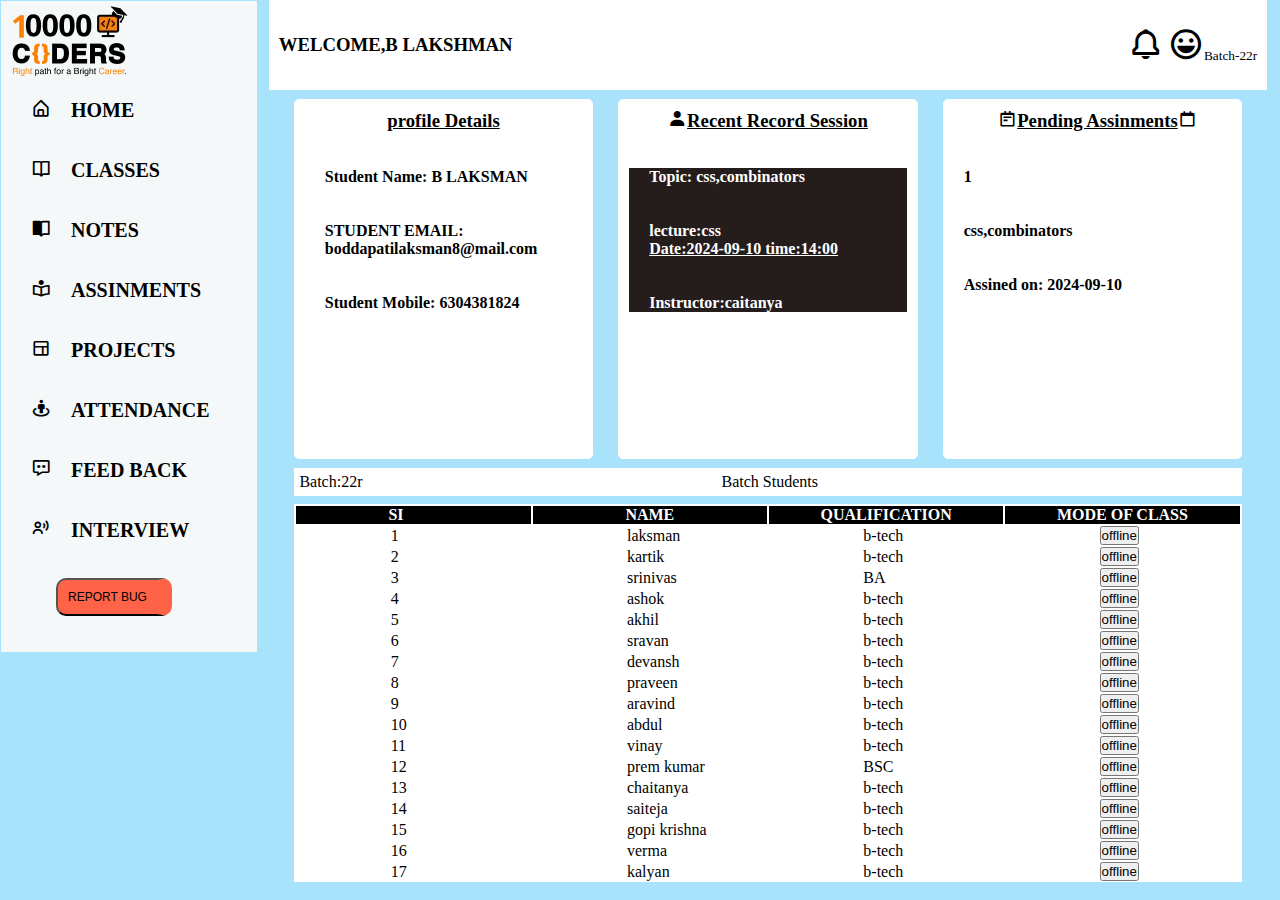
<file: index.html>
<!DOCTYPE html>
<html lang="en">
<head>
    <meta charset="UTF-8">
    <meta name="viewport" content="width=device-width, initial-scale=1.0">
    <title>Document</title>
 <link rel="stylesheet" href="https://unpkg.com/boxicons@2.1.4/css/boxicons.min.css">
    <style>
        *{
            padding: 0;
            margin: 0;
            box-sizing: border-box;
        }
        body{
            background-color: rgb(169,227,251);
            margin: 1px;
        }
        .container{ 
            position: fixed;
            width: 20%;
            text-decoration: none;
            padding-left: 10px;
            margin-right: 3px;
            background-color: rgb(244, 248, 248);
        }
        nav li a{
            text-decoration: none;
            color: black;
            font-size: 20px;
            font-weight: bold;
            margin-right: 3px;
            list-style-type: none;
            padding-left: 20px;
        }
        nav li{
            list-style-type: none;

        }
        header{
            display: flex;
            position:fixed;
            top: 0;
            left: 21%;
            z-index: 5;
            background-color: white;
            justify-content: space-between;
            width: 78%;
            height: 10%;
            align-items: center;
            padding: 0 10px;
            border-bottom: 5px;
            margin-bottom: 5px;
            position: fixed;
        }
        nav li a button{
            font-size: 12px; color: #000;
            border-right: 15px solid tomato;
            background-color: tomato;
            padding: 10px;
            border-radius: 10px;
            align-items: center;
            position: relative;
            left: 25px;
            border-radius: 10px;
        }
        .set{
            width: 78%;
            height: 40%;
            position: absolute ;
            top:11%;
            left:21%;
            display: flex;
            font-weight: bold;
            justify-content: space-evenly;
            margin-bottom: 5px;
        }
        #color{
            background-color: #251c1c;
            color: white;
        }
        .div1{
            width: 30%;
            height: 100%;
            border-radius: 5px;
            border: 1px solid white;
            padding: 10px;
            background-color: white;

        }
        .div2{
            width: 30%;
            height: 100%;
            border-radius: 5px;
            border: 1px solid white;
            padding: 10px;
            background-color: white;
        }
        .div3{
            width: 30%;
            height: 100%;
            border-radius: 5px;
            border: 1px solid white;
            padding: 10px;
            background-color: white;
        }
        h3{
            text-align: center;
        }
        .div1 p{
            padding-left: 20px;
        }
        .div2 p{
            padding-left: 20px;
        }
        .div3{
            padding-left: 20px;
        }
        .batch{
            position: absolute;
            left: 23%;
            width: 74%;
            top: 52%;
            background-color: white;
            text-align: left;
            display: flex;

        }
        .a{flex: 4; padding: 5px;}
        .b{flex: 5;padding: 5px}
        .frame{
            width: 74%;
            height: 42%;
            position: absolute;
            left: 23%;
            top: 56%;
            overflow: scroll;
            background-color: white;
            
        }
        .frame table{
            width: 100%;
        }
        .frame table td{
            width: 25%;
            padding-left: 10%;
        }
        .frame table th{
            background-color: #000;
            color: white;
        }
        .si{
            padding-right: 35px;
        }
    </style>
</head>
<body>
    <div>
    <div class="container">
        <img src="../10000coders-logo.webp"><br><br>
        <nav>
        <li><a href="./index.html"><i class='bx bx-home-alt'></i>&emsp;HOME</a></li><br><br>
        <li><a href="./classes.html"><i class='bx bx-book-open'></i>&emsp;CLASSES</a></li><br><br>
        <li><a href="#notes"><i class='bx bxs-book-open'></i>&emsp;NOTES</a></li><br><br>
        <li><a href="#assinments"><i class='bx bx-book-reader'>&emsp;</i>ASSINMENTS</a></li><br><br>
        <li><a href="#projects"><i class='bx bx-layout'></i>&emsp;PROJECTS</a></li><br><br>
        <li><a href="#attendance"><i class='bx bx-street-view'></i>&emsp;ATTENDANCE</a></li><br><br>
        <li><a href="#feed back"><i class='bx bx-message-dots' ></i>&emsp;FEED BACK</a></li><br><br>
        <li><a href="#interview"> <i class='bx bx-user-voice'></i>&emsp;INTERVIEW</a></li><br><br>
        <li><a href="#report bug"><BUTTON>REPORT BUG</BUTTON></a></li><br><br>
        </nav>
    </div>
    </div>
    <header>
        <h3>WELCOME,B LAKSHMAN</h3>
        <p><i class='bx bx-bell bx-md'></i>
        <i class='bx bx-happy-alt bx-md'></i><small>Batch-22r</small></p>
    </header>
    <section class="set">
        <div class="div1">
            <u><h3>profile Details</h3></u><br><br>
            <p>Student Name: B LAKSMAN</p><br><br>
            <p>STUDENT EMAIL: boddapatilaksman8@mail.com</p><br><br>
            <p>Student Mobile: 6304381824</p>

        </div>
        <div class="div2">
            <u><h3><i class='bx bxs-user'></i>Recent Record Session</h3><br><br></u>
            <div id="color">
            <p>Topic: css,combinators</p><br><br>
            <p>lecture:css</p>
            <p><u>Date:2024-09-10 time:14:00</u></p><br><br>
            <p>Instructor:caitanya</p>
            </div>
        </div>
        <div class="div3">
            <u><h3><i class='bx bx-notepad'></i>Pending Assinments<i class='bx bx-calendar-alt'></i></h3></u><br><br>
            <p>1</p><br><br>
            <p>css,combinators</p><br><br>
            <p>Assined on: 2024-09-10</p>
        </div>
    </section>
    <section class="batch">
        <div class="a">Batch:22r</div>
        <div class="b">Batch Students</div>
    </section>
    <div>
        <div class="frame">

    <table>
     <tr class="fix">
        <th class="si">SI</th>
        <th>NAME</th>
        <th>QUALIFICATION</th>
        <th>MODE OF CLASS</th>
     </tr>
     <tr>
        <td>1</td>
        <td>laksman</td>
        <td>b-tech</td>
        <td><button>offline</button></td>
     </tr>
     <tr>
        <td>2</td>
        <td>kartik</td>
        <td>b-tech</td>
        <td><button>offline</button></td>
     </tr>
     <tr>
        <td>3</td>
        <td>srinivas</td>
        <td>BA</td>
        <td><button>offline</button></td>
     </tr>
     <tr>
        <td>4</td>
        <td>ashok</td>
        <td>b-tech</td>
        <td><button>offline</button></td>
     </tr>
     <tr>
        <td>5</td>
        <td>akhil</td>
        <td>b-tech</td>
        <td><button>offline</button></td>
     </tr>
     <tr>
        <td>6</td>
        <td>sravan</td>
        <td>b-tech</td>
        <td><button>offline</button></td>
     </tr>
     <tr>
        <td>7</td>
        <td>devansh</td>
        <td>b-tech</td>
        <td><button>offline</button></td>
     </tr>
     <tr>
        <td>8</td>
        <td>praveen</td>
        <td>b-tech</td>
        <td><button>offline</button></td>
     </tr>
     <tr>
        <td>9</td>
        <td>aravind</td>
        <td>b-tech</td>
        <td><button>offline</button></td>
     </tr>
     <tr>
        <td>10</td>
        <td>abdul</td>
        <td>b-tech</td>
        <td><button>offline</button></td>
     </tr>
     <tr>
        <td>11</td>
        <td>vinay</td>
        <td>b-tech</td>
        <td><button>offline</button></td>
     </tr>
     <tr>
        <td>12</td>
        <td>prem kumar</td>
        <td>BSC</td>
        <td><button>offline</button></td>
     </tr>
     <tr>
        <td>13</td>
        <td>chaitanya</td>
        <td>b-tech</td>
        <td><button>offline</button></td>
     </tr>
     <tr>
        <td>14</td>
        <td>saiteja</td>
        <td>b-tech</td>
        <td><button>offline</button></td>
     </tr>
     <tr>
        <td>15</td>
        <td>gopi krishna</td>
        <td>b-tech</td>
        <td><button>offline</button></td>
     </tr>
     <tr>
        <td>16</td>
        <td>verma</td>
        <td>b-tech</td>
        <td><button>offline</button></td>
     </tr>
     <tr>
        <td>17</td>
        <td>kalyan</td>
        <td>b-tech</td>
        <td><button>offline</button></td>
     </tr>
     <tr>
        <td>18</td>
        <td>ganesh</td>
        <td>b-tech</td>
        <td><button>offline</button></td>
     </tr>
     <tr>
        <td>19</td>
        <td>praksh</td>
        <td>b-tech</td>
        <td><button>offline</button></td>
     </tr>
     <tr>
        <td>20</td>
        <td>prasanna</td>
        <td>b-tech</td>
        <td><button>offline</button></td>
     </tr>
    </table>
    </div>
   
</body>
</html>
</file>
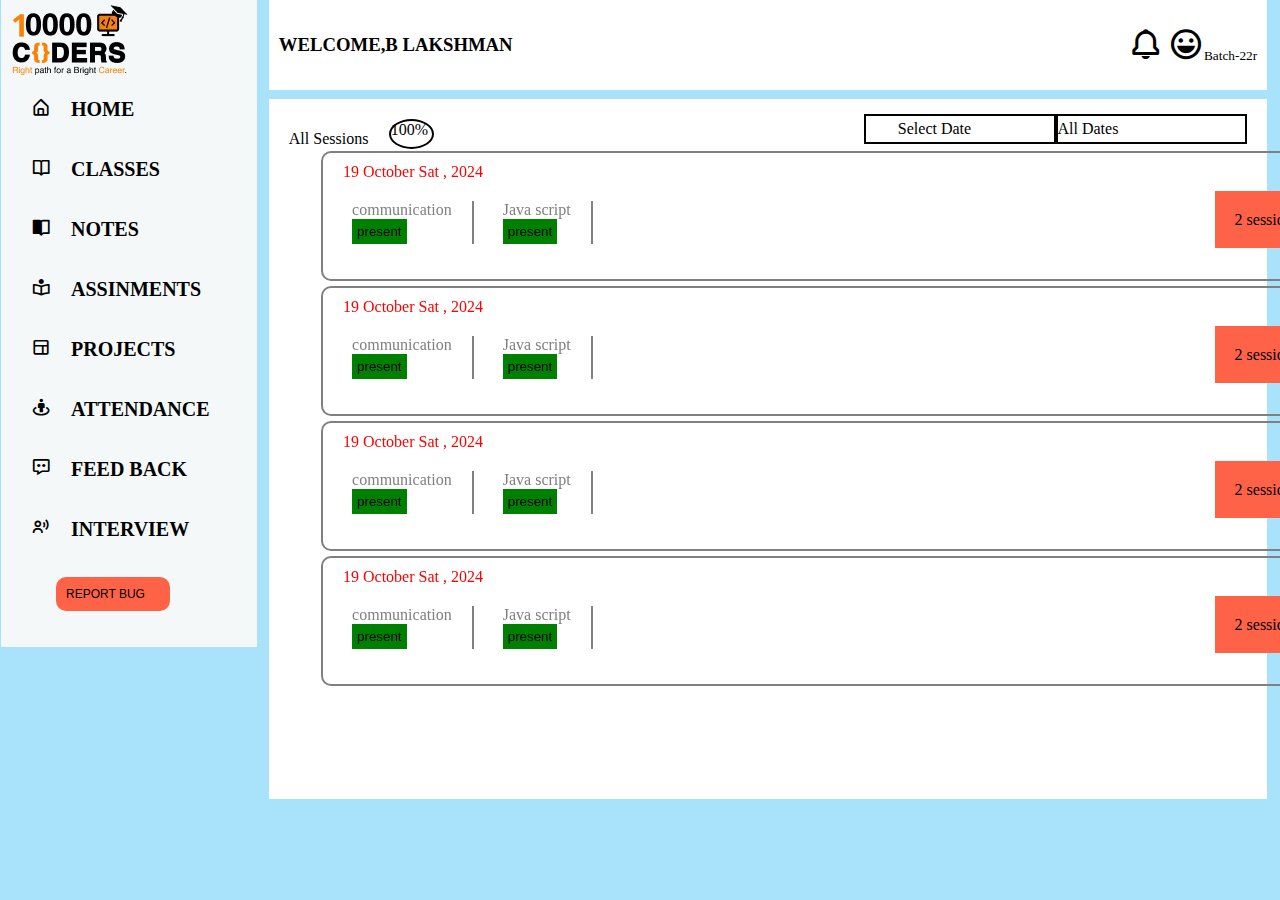
<file: class.html>
<!DOCTYPE html>
<html lang="en">
<head>
    <meta charset="UTF-8">
    <meta name="viewport" content="width=device-width, initial-scale=1.0">
    <title>Document</title>
    <head>
        <meta charset="UTF-8">
        <meta name="viewport" content="width=device-width, initial-scale=1.0">
        <title>Document</title>
        <link rel="stylesheet" href="./styles.css">
        <link rel="stylesheet" href="https://unpkg.com/boxicons@2.1.4/css/boxicons.min.css">
        <link rel="stylesheet" href="https://cdnjs.cloudflare.com/ajax/libs/font-awesome/6.6.0/css/all.min.css" integrity="sha512-Kc323vGBEqzTmouAECnVceyQqyqdsSiqLQISBL29aUW4U/M7pSPA/gEUZQqv1cwx4OnYxTxve5UMg5GT6L4JJg==" crossorigin="anonymous" referrerpolicy="no-referrer" />
        </head>
    <body>
    <div>
    <div class="container">
        <img src="../10000coders-logo.webp"><br><br>
        <nav>
        <li><a href="./index.html"><i class='bx bx-home-alt'></i>&emsp;HOME</a></li><br><br>
        <li><a href="./classes.html"><i class='bx bx-book-open'></i>&emsp;CLASSES</a></li><br><br>
        <li><a href="#notes"><i class='bx bxs-book-open'></i>&emsp;NOTES</a></li><br><br>
        <li><a href="#assinments"><i class='bx bx-book-reader'>&emsp;</i>ASSINMENTS</a></li><br><br>
        <li><a href="#projects"><i class='bx bx-layout'></i>&emsp;PROJECTS</a></li><br><br>
        <li><a href="#attendance"><i class='bx bx-street-view'></i>&emsp;ATTENDANCE</a></li><br><br>
        <li><a href="#feed back"><i class='bx bx-message-dots' ></i>&emsp;FEED BACK</a></li><br><br>
        <li><a href="#interview"> <i class='bx bx-user-voice'></i>&emsp;INTERVIEW</a></li><br><br>
        <li><a href="#report bug"><BUTTON>REPORT BUG</BUTTON></a></li><br><br>
        </nav>
    </div>
    </div>
    <header>
        <h3>WELCOME,B LAKSHMAN</h3>
        <p><i class='bx bx-bell bx-md'></i>
        <i class='bx bx-happy-alt bx-md'></i><small>Batch-22r</small></p>
    </header>
        <div class="content">
        <div class="head">
        <p>All Sessions
            <div class="round">100%</div>
        </p>
        <div class="dates">
            <div class="date"><i class="fa-solid fa-calendar"></i>&emsp;&emsp;Select Date</div>
            <div class="all">All Dates&emsp;&emsp;&emsp;&emsp;<i class="fa-solid fa-chevron-down"></i></div>
        </div>
        </div>
        </div>
        <div class="one">
        <div class="oct">19 October Sat , 2024</div>
        <div class="prog">
        <div class="two">
        <div class="class1">
        <div>communication</div>
            <button>present</button>
        </div>
        <div class="class2">
        <div>Java script</div>
            <button>present</button>
        </div>
        </div>
        <div class="sess">
            <span>2 sessions</span>
            <i class="fa-solid fa-chevron-down"></i>
            </div>
        </div>
        </div>
        <div class="one">
            <div class="oct">19 October Sat , 2024</div>
            <div class="prog">
            <div class="two">
            <div class="class1">
            <div>communication</div>
                <button>present</button>
            </div>
            <div class="class2">
            <div>Java script</div>
                <button>present</button>
            </div>
            </div>
            <div class="sess">
                <span>2 sessions</span>
                <i class="fa-solid fa-chevron-down"></i>
                </div>
            </div>
            </div>
            <div class="one">
                <div class="oct">19 October Sat , 2024</div>
                <div class="prog">
                <div class="two">
                <div class="class1">
                <div>communication</div>
                    <button>present</button>
                </div>
                <div class="class2">
                <div>Java script</div>
                    <button>present</button>
                </div>
                </div>
                <div class="sess">
                    <span>2 sessions</span>
                    <i class="fa-solid fa-chevron-down"></i>
                    </div>
                </div>
                </div>
                <div class="one">
                    <div class="oct">19 October Sat , 2024</div>
                    <div class="prog">
                    <div class="two">
                    <div class="class1">
                    <div>communication</div>
                        <button>present</button>
                    </div>
                    <div class="class2">
                    <div>Java script</div>
                        <button>present</button>
                    </div>
                    </div>
                    <div class="sess">
                        <span>2 sessions</span>
                        <i class="fa-solid fa-chevron-down"></i>
                        </div>
                    </div>
                    </div>
        </div>
    </body>
    </html>
</file>
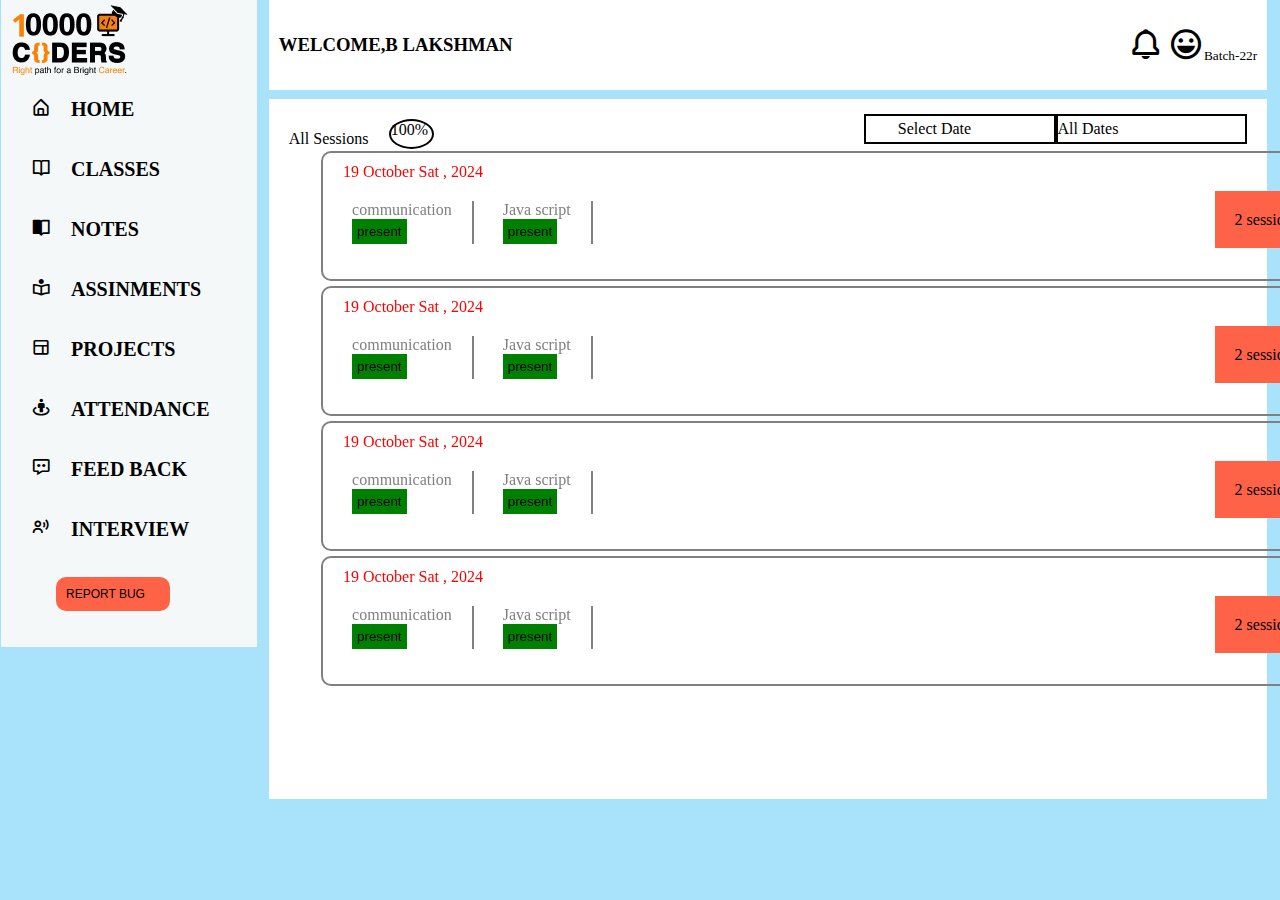
<file: classes.html>
<!DOCTYPE html>
<html lang="en">
<head>
    <meta charset="UTF-8">
    <meta name="viewport" content="width=device-width, initial-scale=1.0">
    <title>Document</title>
    <link rel="stylesheet" href="./styles.css">
    <link rel="stylesheet" href="https://unpkg.com/boxicons@2.1.4/css/boxicons.min.css">
    <link rel="stylesheet" href="https://cdnjs.cloudflare.com/ajax/libs/font-awesome/6.6.0/css/all.min.css" integrity="sha512-Kc323vGBEqzTmouAECnVceyQqyqdsSiqLQISBL29aUW4U/M7pSPA/gEUZQqv1cwx4OnYxTxve5UMg5GT6L4JJg==" crossorigin="anonymous" referrerpolicy="no-referrer" />
    </head>
<body>
<div>
<div class="container">
    <img src="../10000coders-logo.webp"><br><br>
    <nav>
    <li><a href="./index.html"><i class='bx bx-home-alt'></i>&emsp;HOME</a></li><br><br>
    <li><a href="./classes.html"><i class='bx bx-book-open'></i>&emsp;CLASSES</a></li><br><br>
    <li><a href="#notes"><i class='bx bxs-book-open'></i>&emsp;NOTES</a></li><br><br>
    <li><a href="#assinments"><i class='bx bx-book-reader'>&emsp;</i>ASSINMENTS</a></li><br><br>
    <li><a href="#projects"><i class='bx bx-layout'></i>&emsp;PROJECTS</a></li><br><br>
    <li><a href="#attendance"><i class='bx bx-street-view'></i>&emsp;ATTENDANCE</a></li><br><br>
    <li><a href="#feed back"><i class='bx bx-message-dots' ></i>&emsp;FEED BACK</a></li><br><br>
    <li><a href="#interview"> <i class='bx bx-user-voice'></i>&emsp;INTERVIEW</a></li><br><br>
    <li><a href="#report bug"><BUTTON>REPORT BUG</BUTTON></a></li><br><br>
    </nav>
</div>
</div>
<header>
    <h3>WELCOME,B LAKSHMAN</h3>
    <p><i class='bx bx-bell bx-md'></i>
    <i class='bx bx-happy-alt bx-md'></i><small>Batch-22r</small></p>
</header>
    <div class="content">
    <div class="head">
    <p>All Sessions
        <div class="round">100%</div>
    </p>
    <div class="dates">
        <div class="date"><i class="fa-solid fa-calendar"></i>&emsp;&emsp;Select Date</div>
        <div class="all">All Dates&emsp;&emsp;&emsp;&emsp;<i class="fa-solid fa-chevron-down"></i></div>
    </div>
    </div>
    </div>
    <div class="one">
    <div class="oct">19 October Sat , 2024</div>
    <div class="prog">
    <div class="two">
    <div class="class1">
    <div>communication</div>
        <button>present</button>
    </div>
    <div class="class2">
    <div>Java script</div>
        <button>present</button>
    </div>
    </div>
    <div class="sess">
        <span>2 sessions</span>
        <i class="fa-solid fa-chevron-down"></i>
        </div>
    </div>
    </div>
    <div class="one">
        <div class="oct">19 October Sat , 2024</div>
        <div class="prog">
        <div class="two">
        <div class="class1">
        <div>communication</div>
            <button>present</button>
        </div>
        <div class="class2">
        <div>Java script</div>
            <button>present</button>
        </div>
        </div>
        <div class="sess">
            <span>2 sessions</span>
            <i class="fa-solid fa-chevron-down"></i>
            </div>
        </div>
        </div>
        <div class="one">
            <div class="oct">19 October Sat , 2024</div>
            <div class="prog">
            <div class="two">
            <div class="class1">
            <div>communication</div>
                <button>present</button>
            </div>
            <div class="class2">
            <div>Java script</div>
                <button>present</button>
            </div>
            </div>
            <div class="sess">
                <span>2 sessions</span>
                <i class="fa-solid fa-chevron-down"></i>
                </div>
            </div>
            </div>
            <div class="one">
                <div class="oct">19 October Sat , 2024</div>
                <div class="prog">
                <div class="two">
                <div class="class1">
                <div>communication</div>
                    <button>present</button>
                </div>
                <div class="class2">
                <div>Java script</div>
                    <button>present</button>
                </div>
                </div>
                <div class="sess">
                    <span>2 sessions</span>
                    <i class="fa-solid fa-chevron-down"></i>
                    </div>
                </div>
                </div>
    </div>
</body>
</html>
</file>
<file: styles.css>
*{
    padding: 0px;
    border: 0px;
    box-sizing: border-box;
}
body{
    background-color: rgb(169,227,251);
    margin: 1px;
}
.container{ 
    position: fixed;
    width: 20%;
    top: 0%;
    text-decoration: none;
    padding-left: 10px;
    margin-right: 3px;
    background-color: rgb(244, 248, 248);
}
nav li a{
    text-decoration: none;
    color: black;
    font-size: 20px;
    font-weight: bold;
    margin-right: 3px;
    list-style-type: none;
    padding-left: 20px;
}
nav li{
    list-style-type: none;

}
header{
    display: flex;
    position:fixed;
    top: 0;
    left: 21%;
    z-index: 5;
    background-color: white;
    justify-content: space-between;
    width: 78%;
    height: 10%;
    align-items: center;
    padding: 0 10px;
    border-bottom: 5px;
    margin-bottom: 5px;
    position: fixed;
    margin-bottom: 1px;
}
nav li a button{
    font-size: 12px; color: #000;
    border-right: 15px solid tomato;
    background-color: tomato;
    padding: 10px;
    border-radius: 10px;
    align-items: center;
    position: relative;
    left: 25px;
    border-radius: 10px;
}
#color{
    background-color: #251c1c;
    color: white;
}
.content{
    width: 78%;
    height: 700px;
    position: absolute;
    background-color: white;
    top:11%;
    left:21%;
    display: flex;
}
.head{
    margin-top: 15px;
    margin-left: 20px;
    margin-right: 20px;
    height: 60px;
    width: 100%;
    display: flex;
    justify-content: space-between;
}
.round{
    width: 45px;
    height: 30px;
    border: 2px solid black;
    border-radius: 50%
}
.round{
    position: absolute;
    left: 120px;
    top: 20px;
}
.dates{
    display: flex;
    align-content: center;
    width: 40%;
    justify-content: space-evenly;

}
.date{
    height: 30px;
    width: 200px;
    border: 2px solid black;
    align-content: center;
}
.all{
    height: 30px;
    width: 200px;
    border: 2px solid black;
    align-content: center;
}
.one{
    height: 130px;
    width: 1000px;
    border: 2px solid gray;
    border-radius: 10px;
    position: relative;
    top: 150px;
    left: 320px;
    margin-bottom: 5px;
}
.prog{
    display: flex;
    justify-content: space-between;
}
.two{
    display: flex;
    width: 30%;
    justify-content: space-evenly;
    position: relative;
    top: 20px;
}
.class1{
    color: grey;
    padding-right: 20px;
    border-right: 2px solid gray;
}
.class2{
    color: gray;
    padding-right: 20px;
    border-right: 2px solid gray;
}
.oct{
    padding-top: 10px;
    padding-left: 20px;
    color: red;
}
.sess{
    position: relative;
    top: 30px;
}
span{
    padding: 20px;
    background-color: tomato;
}
button{
    padding: 5px;
    background-color: green;
    color: #000;
}
</file>
